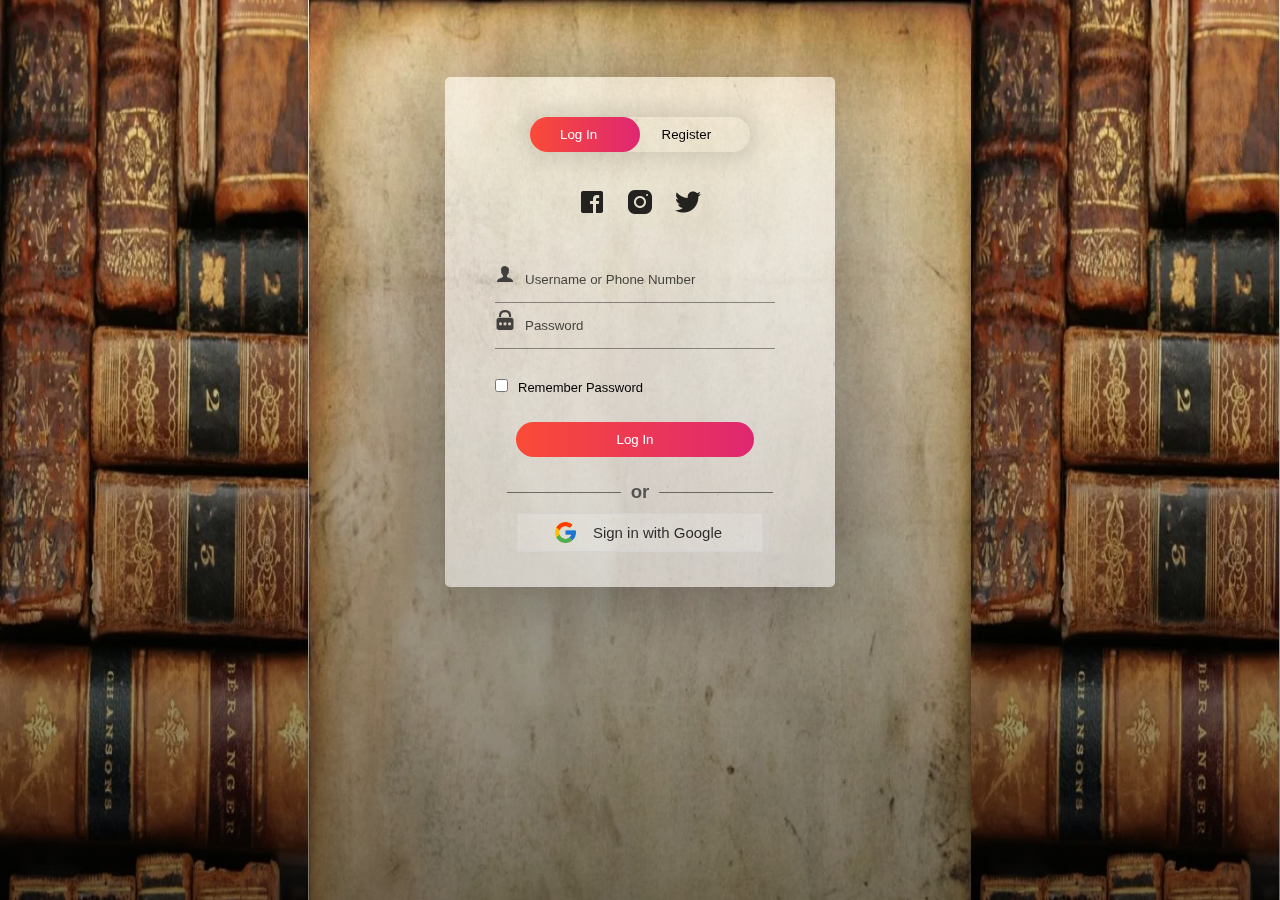
<file: login.html>
<!DOCTYPE html>
<html>
<head>
	<link rel="shortcut icon" type="png" href="images/icon/favicon.png">
	<title>Login SignUp</title>
	<link rel="stylesheet" type="text/css" href="loginStyle.css">
	<script src="https://ajax.googleapis.com/ajax/libs/jquery/3.4.1/jquery.min.js"></script>

  <!-- It will redirect to the Home Page after submitting the form -->
  <script>
  $(document).ready(function(){
    $("form").submit(function(){
      alert("Great Job !");
    });
  });
  </script>
</head>
<body>
		<div class="form-box">
			<div class="button-box">
				<div id="btn"></div>
				<button type="button" class="toggle-btn" id="log" onclick="login()" style="color: #fff;">Log In</button>
				<button type="button" class="toggle-btn" id="reg" onclick="register()">Register</button>
			</div>
			<div class="social-icons">
				<img src="images/icon/fb2.png">
				<img src="images/icon/insta2.png">
				<img src="images/icon/tt2.png">
			</div>
			
			<!-- Login Form -->
			<form id="login" class="input-group" action="index.html">
				<div class="inp">
					<img src="images/icon/user.png"><input type="text" id="email" class="input-field" placeholder="Username or Phone Number" style="width: 88%; border:none;" required="required">
				</div>
				<div class="inp">
					<img src="images/icon/password.png"><input type="password" id="password" class="input-field" placeholder="Password" style="width: 88%; border: none;" required="required">
				</div>
				<input type="checkbox" class="check-box">Remember Password
				<button type="submit" class="submit-btn">Log In</button>
			</form>


			<div class="other" id="other">
				<div class="instead">
					<h3>or</h3>
				</div>
				<button class="connect" onclick="google()">
					<img src="images/icon/google.png"><span>Sign in with Google</span>
				</button>
			</div>
			
			<!-- Registration Form -->
			<form id="register" class="input-group">
				<input type="text" class="input-field" placeholder="Full Name" required="required">
				<input type="email" class="input-field" placeholder="Email Address" required="required">
				<input type="password" class="input-field" placeholder="Create Password" name="psame" required="required">
				<input type="password" class="input-field" placeholder="Confirm Password" name="psame" required="required">
				<input type="checkbox" class="check-box" id="chkAgree" onclick="goFurther()">I agree to the Terms & Conditions
				<button type="submit" id="btnSubmit" class="submit-btn reg-btn">Register</button>
			</form>
		</div>
		<script type="text/javascript" src="script.js"></script>
</body>
</html>
</file>
<file: loginStyle.css>
* {
	margin: 0;
	padding: 0;
	font-family: sans-serif;
}

body {
	background-image: linear-gradient(rgba(0,0,0,0),rgba(0,0,0,0.5)),url("images/extra/backwallpaper.webp");
	background-size: cover;
	background-attachment: fixed;
	display: flex;
	justify-content: center;
}
.logo {
	display: flex;
	justify-content: center;
}
.logo img {
	width: 100px;
}
.form-box
{
	width: 380px;
	height: 500px;
	position: fixed;
	margin: 6% auto;
	background: #fff8;
	padding: 5px;
	border-radius: 5px;
	overflow: hidden;
	box-shadow: 0px 0px 100px rgba(0,0,0,0.4);
}

.button-box
{
	width: 220px;
	margin: 35px auto;
	position: relative;
	box-shadow: 0 0 20px 9px rgba(0,0,0,.1);
	border-radius: 30px;
}

.toggle-btn
{
	padding: 10px 30px;
	cursor: pointer;
	background: transparent;
	position: relative;
	border: 0;
	outline: none;
}

#btn
{
	top: 0;
	left: 0;
	position: absolute;
	width: 110px;
	height: 100%;
	background: linear-gradient(to right, #FA4B37, #DF2771);
	border-radius: 30px;
	transition: 0.5s;
}
.social-icons
{
	margin: 30px auto;
	text-align: center;
}
.social-icons img
{
	width: 30px;
	margin: 0 7px;
	cursor: pointer;
	opacity: 0.85;
}

.input-group
{
	top: 180px;
	position: absolute;
	width: 280px;
	transition: .5s;
	font-size: 13px;
	color: #010101;
}
.inp {
	border-bottom: 1px solid rgba(0,0,0,0.4);
	justify-content: center;
}
.inp img{
	width: 20px;
	padding-right: 10px;
}
.input-field
{
	width: 100%;
	padding: 10px 0;
	margin: 5px 0;
	border-left: 0;
	border-right: 0;
	border-top: 0;
	border-bottom: 1px solid rgba(0,0,0,0.4);
	outline: none;
	background: transparent;
	color: rgba(0,0,0);
}
::placeholder { /* Chrome, Firefox, Opera, Safari 10.1+ */
	color: rgba(0,0,0,0.7);
	/*opacity: 1;  Firefox */
}
#register .input-field {
	color: rgba(0,0,0,0.8);
}
.submit-btn
{
	width: 85%;
	padding: 10px 30px;
	cursor: pointer;
	display: block;
	margin: auto;
	background: linear-gradient(to right, #FA4B37, #DF2771);
	color: #fff;
	border: 0;
	outline: none;
	border-radius: 30px;
}

.reg-btn {
	background: lightgray;
}
.check-box
{
	cursor: pointer;
	margin: 30px 10px 30px 0;
}

.instead {
	margin-top: 10px;
}
.instead h3 {
    overflow: hidden;
    text-align: center;
    color: rgba(0,0,0,0.6);
}
.instead h3:before,
.instead h3:after {
    background-color: rgba(0,0,0,0.5);
    content: "";
    display: inline-block;
    height: 1px;
    position: relative;
    vertical-align: middle;
    width: 50%;
}
.instead h3:before {
    right: 0.5em;
    margin-left: -50%;
}
.instead h3:after {
    left: 0.5em;
    margin-right: -50%;
}
span
{
	color: rgba(0,0,0,0.8);
	font-size: 12px;
}

#login
{
	left: 50px;
}
#register
{
	left: 450px;
}

.other {
	display: grid;
	justify-content: center;
	margin-top: 250px;
}

.connect {
	display: flex;
	margin: 10px;
	padding: 0px 30px;
	align-items: center;
	text-align: center;
	justify-content: center;
	border: 1px solid lightgray;
	cursor: pointer;
	outline: none;
	/*border-radius: 10px;*/
	background: #fff3;
}
.connect:hover {
	background: #fff8;
}
.connect img {
	padding: 5px;
	width: 25px;
}
.connect span {
	padding: 10px;
	font-size: 15px;
}
</file>
